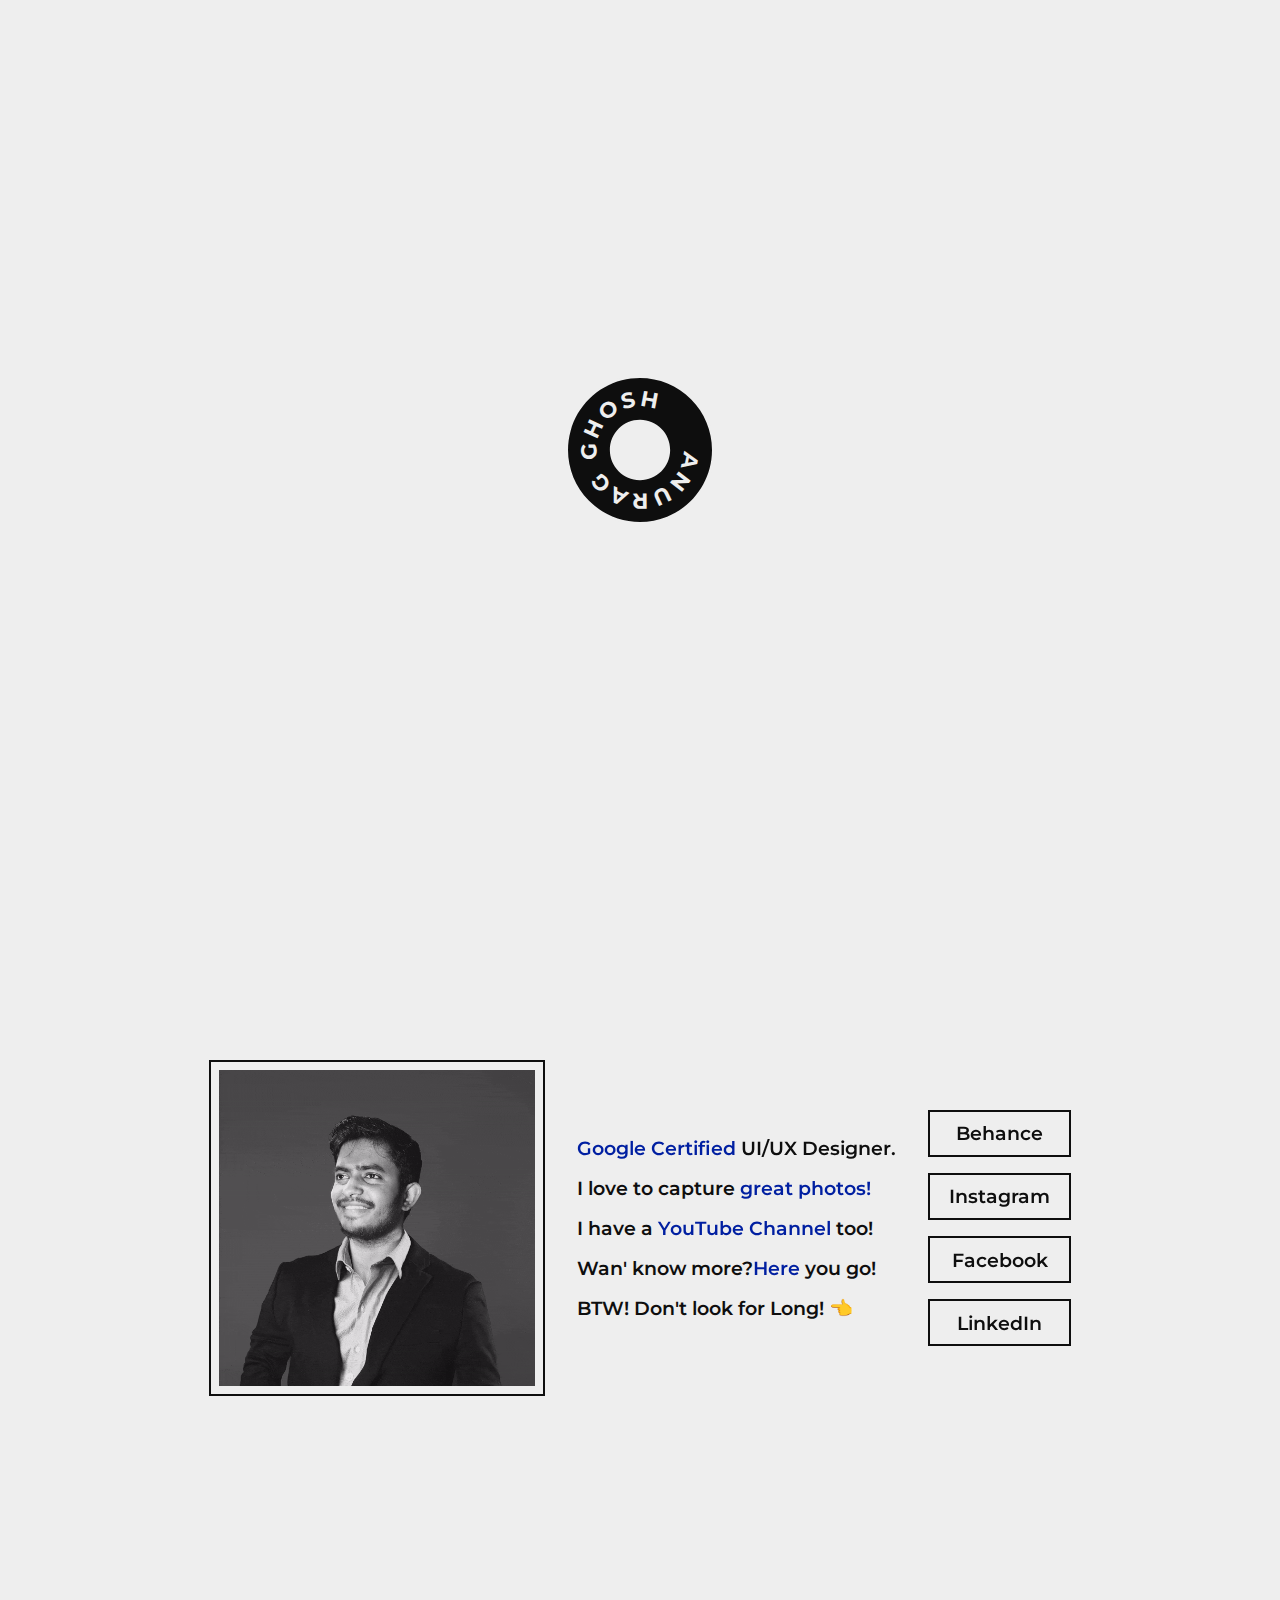
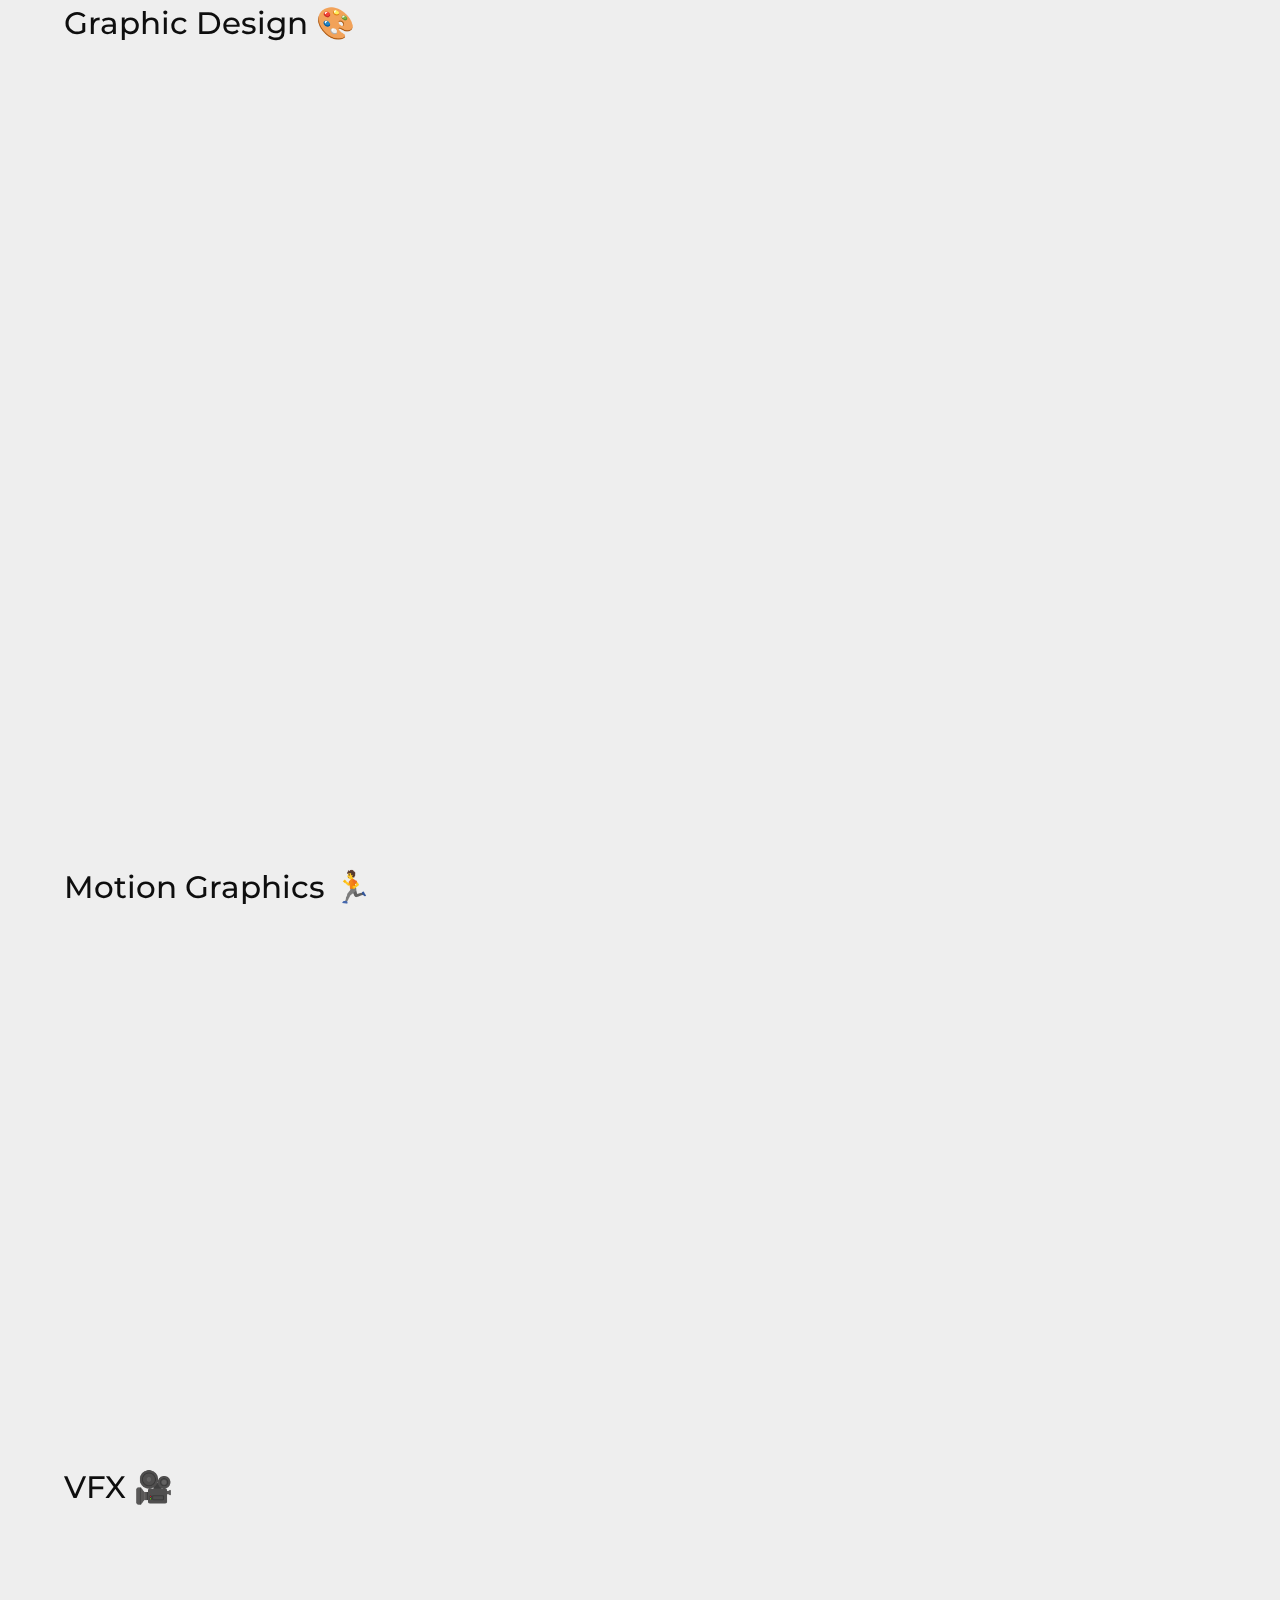
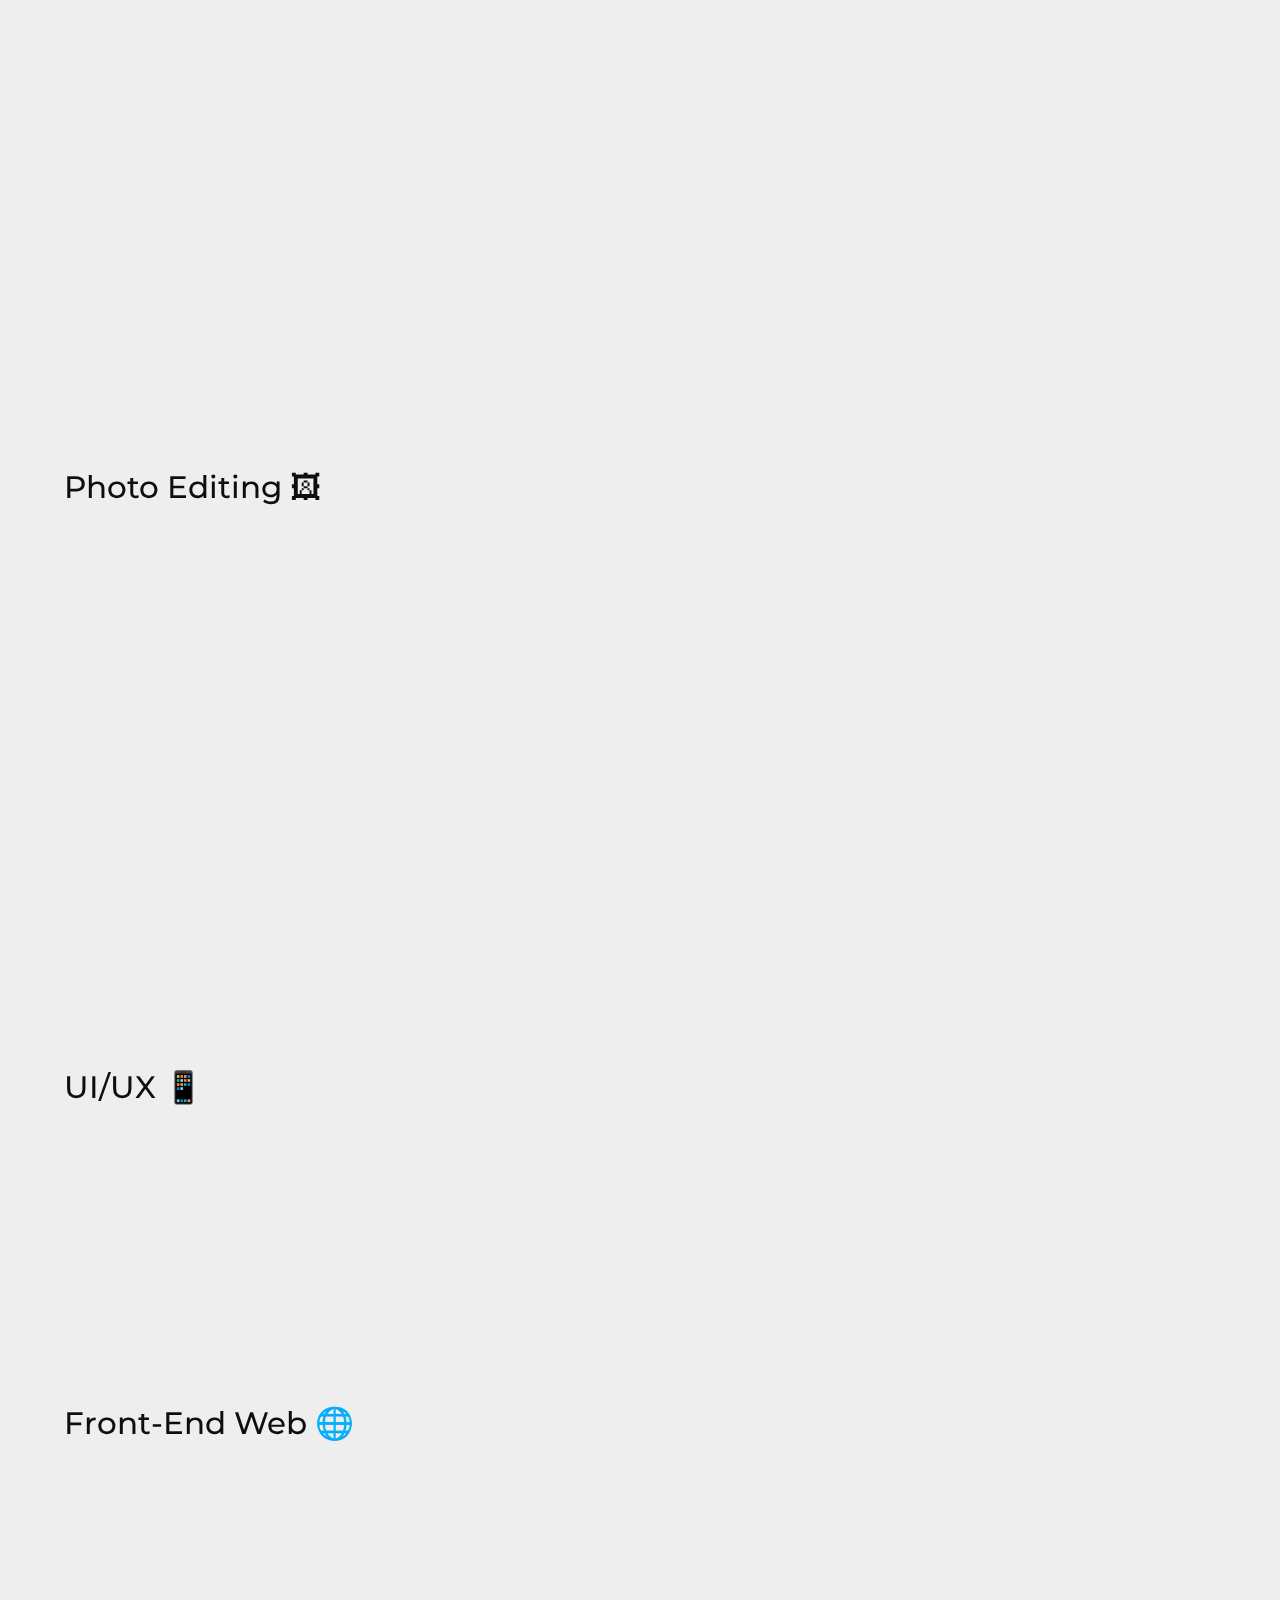
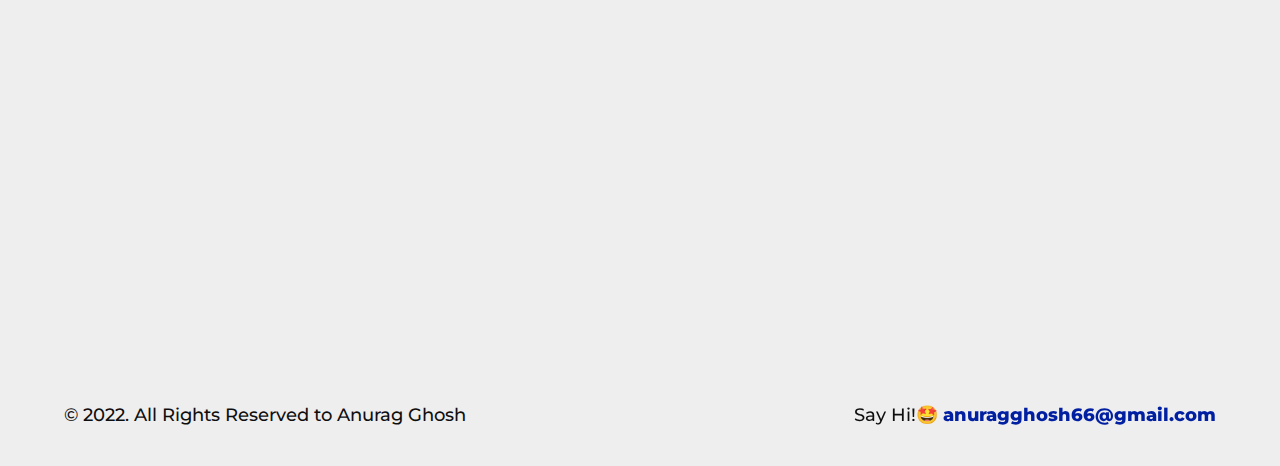
<file: index.html>
<!DOCTYPE html>
<html lang="en" class="js">
<head>
    <meta charset="UTF-8">
    <meta http-equiv="X-UA-Compatible" sectionent="IE=edge">
    <link rel="stylesheet" href=".\style.css">
    <title>Anurag Ghosh - Portfolio</title>
    <meta name="viewport" content="width=device-width,initial-scale=1">
    <link rel="icon" type="image/x-icon" href="./Resources/favicon-01.png">
</head>
<body>
    <div id="preloader"></div>
    <a href="#section1" class="goUp" title="goUp">
        <img src="./Resources/goUp.svg" alt="">
    </a>
    <div id="message">
        <p>
            Thanks for stopping by. It seems like you're on a smaller device — this site is best viewed on desktop! &#x1F4BB;
        </p>
        <button id="closeMessage" title="messageClose">Close</button>
    </div>
    <nav>
        <img src="Resources/hamburger.svg" id="ham" alt="">
        <div class="navs">
            <a href="#section1" class="navG">Work</a>
            <a href="about.html" class="navG">About</a>
            <a href="blog.html" class="navG">Blog</a>
        </div>
        <div id="modeHolder" class="modeHolder">
            <button id="mode" class="mode" title="modeChanger"></button>
        </div>
    </nav>
    <div id="dim"></div>
    <div class="container">
        <div id="section1" class="section">
            <div class="all">
                <div>
                    <header>
                        <img id="name" src="./Resources/heading.svg" alt="">
                    </header>
                    <ul class="scrollTo">
                        <li><a href="#gd">Graphics</a></li>
                        <li><a href="#mg">Motion</a></li>
                        <li><a href="#ix">UI/UX</a></li>
                        <li><a href="#vx">VFX</a></li>
                        <li><a href="#fe">Front-End</a></li>
                        <li><a href="#pe">Photo</a></li>
                    </ul>
                    <div class="underline"></div>
                    <p id="short">Hey, I am Anurag Ghosh.&#x1F44B;A Computer Application scholar.&#x1F9D1;<br> I Love to make things be and look like out of this world. &#x1F30F;<br> Having been a Graphics Enthusiast for more than 5 years, I have unrolled my reach over more domains like VFX, UI/UX and many more! I begin my projects not thinking what I'd like but thinking what people will prefer, And also, I believe this is the Key!</p>
                </div>
            </div>
        </div>
        <div id="section3" class="section">
            <!-- <div id="followingTxt">
                <p>Don't look at me for long!</p>
            </div> -->
            <div class="all">
                <div class="imageHolder">
                    <div>
                        <img id="myPic" src="./Resources/blazer.gif" alt="">
                    </div>
                    <div>
                        <p><a href="https://coursera.org/share/000583c0ebd73cf98bd384fa96fe36bf" target="_blank">Google Certified</a> UI/UX Designer.</p>
                        <p>I love to capture <a href="https://www.instagram.com/prideofphotos/" target="_blank">great photos!</a></p>
                        <p>I have a <a href="https://www.youtube.com/channel/UCV482u9IgvjBXrkbsUI2ApA" target="_blank">YouTube Channel</a> too!</p>
                        <p>Wan' know more?<a href="about.html">Here</a> you go!</p>
                        <p>BTW! Don't look for Long! &#x1F448;</p>
                    </div>
                </div>
                <div class="social">
                    <a href="https://www.behance.net/anuragghosh2" target="_blank">Behance</a>
                    <a href="https://www.instagram.com/anuragghooshh/" target="_blank">Instagram</a>  
                    <a href="https://www.facebook.com/anurag.obtevious/" target="_blank">Facebook</a>
                    <a href="https://www.linkedin.com/in/anurag-ghosh-2b8496144/" target="_blank">LinkedIn</a>
                </div>
                <!-- <img src="./Resources/blazer.jpg" alt=""> -->
            </div>
        </div>
        <div id="section2" class="section">
            <div class="all">
                <div class="showcase" id="gd">
                    <h1 class="domainName">Graphic Design &#x1F3A8;</h1>
                    <div class="carousel">
                        <a id="gd1" class="images" href="https://www.behance.net/gallery/110304967/THE-MONSTRER-TRIO" target="_blank"><h1 class="title">Monster Trio</h1></a>
                        <a id="gd2" class="images" href="https://www.behance.net/gallery/127646471/Liquid-RGB-Text" target="_blank"><h1 class="title">Liquid RGB Text</h1></a>
                        <a id="gd3" class="images" href="https://www.behance.net/gallery/127646139/White-Mischief-Recreation" target="_blank"><h1 class="title">White Mischief Logo</h1></a>
                        <a id="gd4" class="images" href="https://www.behance.net/gallery/116407135/Trendy-Gradient-Logo-YS" target="_blank"><h1 class="title">YourSkool Logo</h1></a>
                        <a id="gd5" class="images" href="https://www.behance.net/gallery/144813381/Composure" target="_blank"><h1 class="title">Composure Poster</h1></a>
                        <a id="gd6" class="images" href="https://www.behance.net/gallery/145661303/Reviver-Magazine-Cover" target="_blank"><h1 class="title">Reviver Magazine Cover</h1></a>
                    </div>
                </div>
                <div class="showcase" id="mg">
                    <h1 class="domainName">Motion Graphics &#x1F3C3;</h1>
                    <div class="carousel">
                        <a id="mg1" class="images" href="https://drive.google.com/file/d/12FmYVfErNJ2TS4_2oTYMLXJTFu851kAj/preview" target="_blank"><h1 class="title">Grievance Redressal (Project)</h1></a>
                        <a id="mg2" class="images" href="https://drive.google.com/file/d/1xh8PGIbFQ30QyH4PEBc_J16dgBhW9IJH/preview" target="_blank"><h1 class="title">Graphic Guy Intro</h1></a>
                        <a id="mg3" class="images" href="https://www.behance.net/gallery/146946057/Trixy-Cheesecake" target="_blank"><h1 class="title">Trixy Cheesecake</h1></a>
                    </div>
                </div>
                <div class="showcase" id="vx">
                    <h1 class="domainName">VFX &#x1F3A5;</h1>
                    <div class="carousel">
                        <a id="vx1" class="images" href="https://drive.google.com/file/d/1p_FvhiaJqBIs7pyuJx3nvnteW_TELwEF/preview" target="_blank"><h1 class="title">Kolkata 2077</h1></a>
                        <a id="vx2" class="images" href="https://drive.google.com/file/d/19fPHVXV0nNXjY2cNl4uGOPWlr-DbKQvB/preview" target="_blank"><h1 class="title">Sharingan & Rinnegan</h1></a>
                        <a id="vx3" class="images" href="https://drive.google.com/file/d/1-sAZ6NxAH7yW4Vrng048JztZx-pad498/preview" target="_blank"><h1 class="title">JBL Bass</h1></a>
                    </div>
                </div>
                <div class="showcase" id="pe">
                    <h1 class="domainName">Photo Editing &#x1F5BC;</h1>
                    <div class="carousel">
                        <a id="pe1" class="images" href="https://www.behance.net/gallery/127645149/Cats-of-the-Dark" target="_blank"><h1 class="title">Cats of the Dark</h1></a>
                        <a id="pe2" class="images" href="https://www.behance.net/gallery/127645647/Death-Note-with-Ryuk" target="_blank"><h1 class="title">Death Note with Ryuk</h1></a>
                        <a id="pe3" class="images" href="https://www.behance.net/gallery/145224595/Absolute-Wedding" target="_blank"><h1 class="title">The Wedding</h1></a>
                        <a id="pe4" class="images" href="https://www.behance.net/gallery/149510895/Spiderman-No-Way-Home-Poster" target="_blank"><h1 class="title">Spiderman NWH Poster</h1></a>
                    </div>
                </div>
                <div class="showcase" id="ix">
                    <h1 class="domainName">UI/UX &#x1F4F1;</h1>
                    <div class="carousel">
                        <a id="ix1" class="images" href="https://www.behance.net/gallery/144899381/Yourskool" target="_blank"><h1 class="title">Yourskool</h1></a>
                        <a id="ix2" class="images" href="https://www.behance.net/gallery/147037191/Noter-A-Note-App" target="_blank"><h1 class="title">Noter</h1></a>
                    </div>
                </div>
                <div class="showcase" id="fe">
                    <h1 class="domainName">Front-End Web &#x1F310;</h1>
                    <div class="carousel">
                        <a id="fe1" class="images" href="https://anuragghooshh.github.io/Grievance-Redressal-Web-Barbarians" target="_blank"><h1 class="title">Grievance Redressal</h1></a>
                        <a id="fe2" class="images" href="https://anuragghooshh.github.io/Password-Generator/" target="_blank"><h1 class="title">Password Generator</h1></a>
                        <a id="fe3" class="images" href="https://anuragghooshh.github.io/Drummer/" target="_blank"><h1 class="title">Drummer</h1></a>
                    </div>
                </div>
                <footer>
                    <p>&copy; 2022. All Rights Reserved to Anurag Ghosh</p>
                    <div>
                        <span>Say Hi!&#x1F929; <a href="mailto:anuragghosh66@gmail.com">anuragghosh66@gmail.com</a></span>
                    </div>
                </footer>
            </div>
        </div>
    </div>
    <script src="https://cdnjs.cloudflare.com/ajax/libs/jquery/3.6.0/jquery.min.js"></script>
    <script src="Script/landingScript.js"></script>
    <script>
        let navHeight = (document.getElementsByTagName("nav")[0].offsetHeight)+15;
        let domainName = document.querySelectorAll(".domainName");
        const topGap = (height)=>{
            domainName.forEach(h1=>{
                h1.style.top = height+"px";
            })
        }
        topGap(navHeight);
        window.addEventListener('resize', (event) => {
            (window.innerWidth>480)?topGap(navHeight):topGap(0);     
        });
    </script>
</body>
</html>
</file>
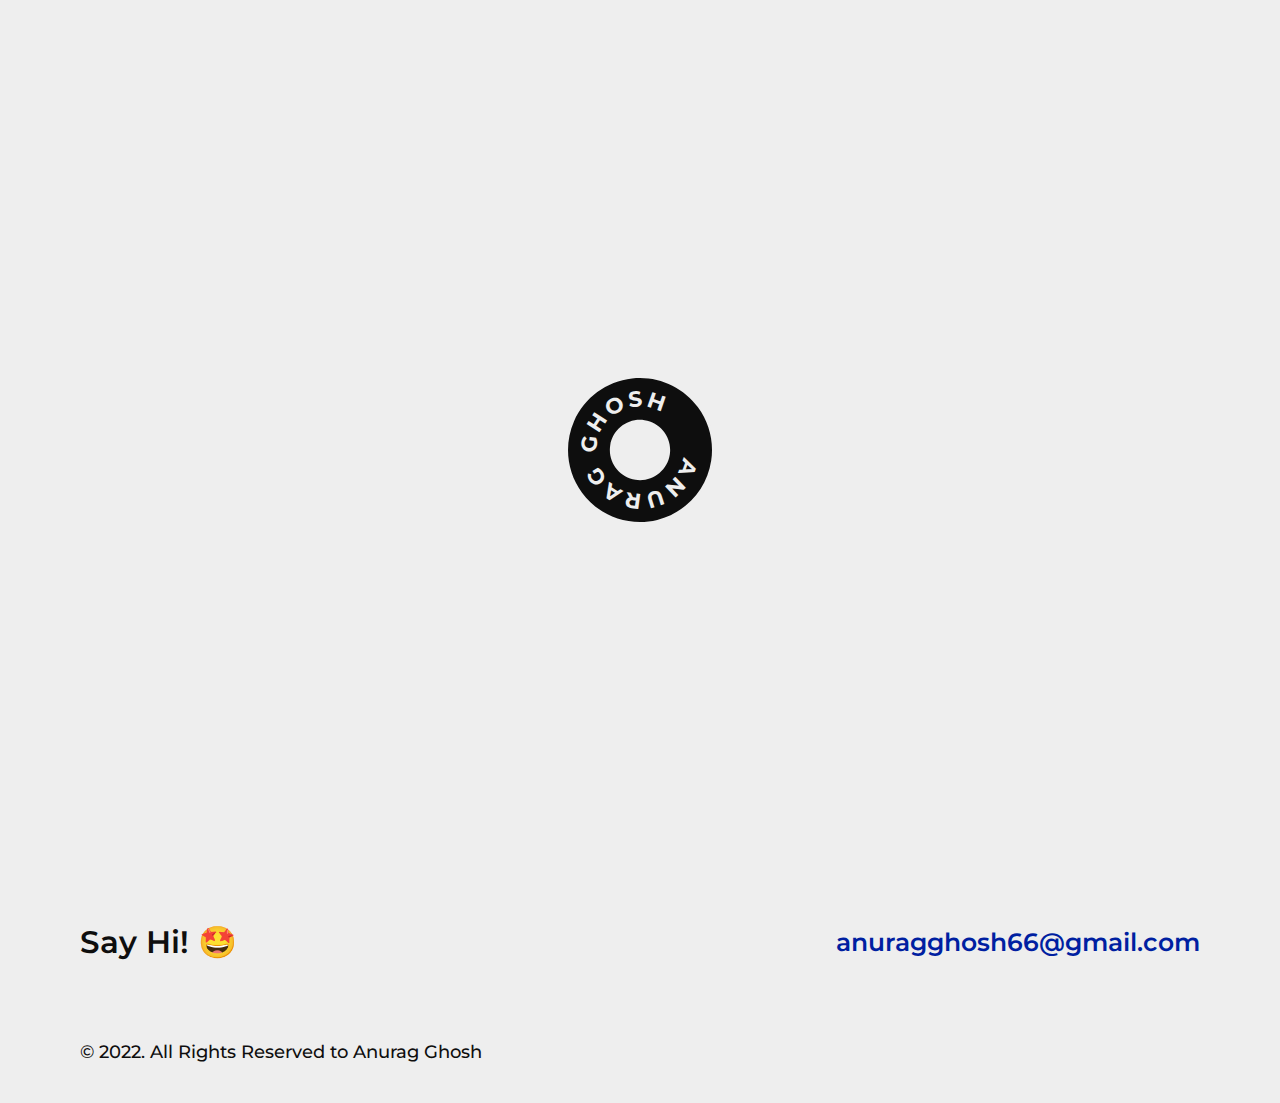
<file: about.html>
<!DOCTYPE html>
<html lang="en" class="js">
<head>
    <meta charset="UTF-8">
    <meta http-equiv="X-UA-Compatible" content="IE=edge">
    <meta name="viewport" content="width=device-width, initial-scale=1.0">
    <title>Anurag Ghosh - About</title>
    <link rel="stylesheet" href=".\styleAbout.css">
    <link rel="icon" type="image/x-icon" href="./Resources/favicon-01.png">
</head>
<body>
    <div id="preloader"></div>
    <!-- <div id="message">
        <p>
            Thanks for stopping by. It seems like you're on a smaller device — this site is best viewed on desktop! &#x1F4BB;
        </p>
        <button id="closeMessage">Close</button>
    </div> -->
    <a href="#about" class="goUp" title="goUp">
        <img src="./Resources/goUp.svg" alt="">
    </a>
    <nav>
        <img src="Resources/hamburger.svg" id="ham" alt="">
        <div class="navs">
            <a href="./index.html" class="navG">Work</a>
            <a href="#about" class="navG">About</a>
            <a href="blog.html" class="navG">Blog</a>
        </div>
        <div id="modeHolder" class="modeHolder">
            <button id="mode" class="mode" title="modeChanger"></button>
        </div>
    </nav>
    <div id="dim"></div>
    <div class="container" id="about">
        <div class="all">
            <div class="part">
                <div class="subPart1">
                    <h1>About Me &#x1F60E;</h1><br>
                    <p>
                        Hey I am <strong>Anurag Ghosh</strong> (Pronounced as "Aanurag"), Currently pursuing my <strong>Bachelors in Computer Applications</strong> in <a href="https://uem.edu.in/" target="_blank">University Of Engineering & Management, Kolkata.</a><br><br>
                        Two years prior to my Secondary, I started to develop immense interest on Photo Editing and with time my area of interest grew tremendously.<br><br>
                        I possess an edge in understanding people and their necessities helping me in creating splendid experiences.<br><br>
                        To know more about me, Here is my <a href="https://drive.google.com/file/d/1Ca6qz0dbk47-fMzaKqjSRMjIXvNVkbno/view?usp=sharing" target="_blank">Resume</a>.
                    </p>
                </div>
                <div class="subPart2">
                    <img src="./Resources/myPic.jpg" alt="">
                </div>
            </div>
            <div class="part">
                <div class="subPart1">
                    <h1>Find Me On &#x1F608;</h1>
                </div>
                <div class="subPart2">
                    <a href="https://www.behance.net/anuragghosh2" target="_blank" title="behance"><img src="./Resources/behance.svg" alt=""></a>
                    <a href="https://www.instagram.com/anuragghooshh/" target="_blank" title="instagram"><img src="./Resources/Instagram.svg" alt=""></a>
                    <a href="https://www.facebook.com/anurag.obtevious/" target="_blank" title="facebook"> <img src="./Resources/facebook.svg" alt=""></a>
                    <a href="https://www.linkedin.com/in/anurag-ghosh-2b8496144/" target="_blank" title="linkedIn"><img src="./Resources/linkedIn.svg" alt=""></a>
                </div>
            </div>
            <div class="part">
                <div class="subPart1">
                    <h1>Say Hi! &#x1F929;</h1>
                </div>
                <div class="subPart2">
                    <a href="">anuragghosh66@gmail.com</a>
                </div>
            </div>
            <footer>
                <p>&copy; 2022. All Rights Reserved to Anurag Ghosh</p>
            </footer>
        </div>
    </div>
    <script src="https://cdnjs.cloudflare.com/ajax/libs/jquery/3.6.0/jquery.min.js"></script>
    <script src="Script/landingScript.js"></script>
</body>
</html>
</file>
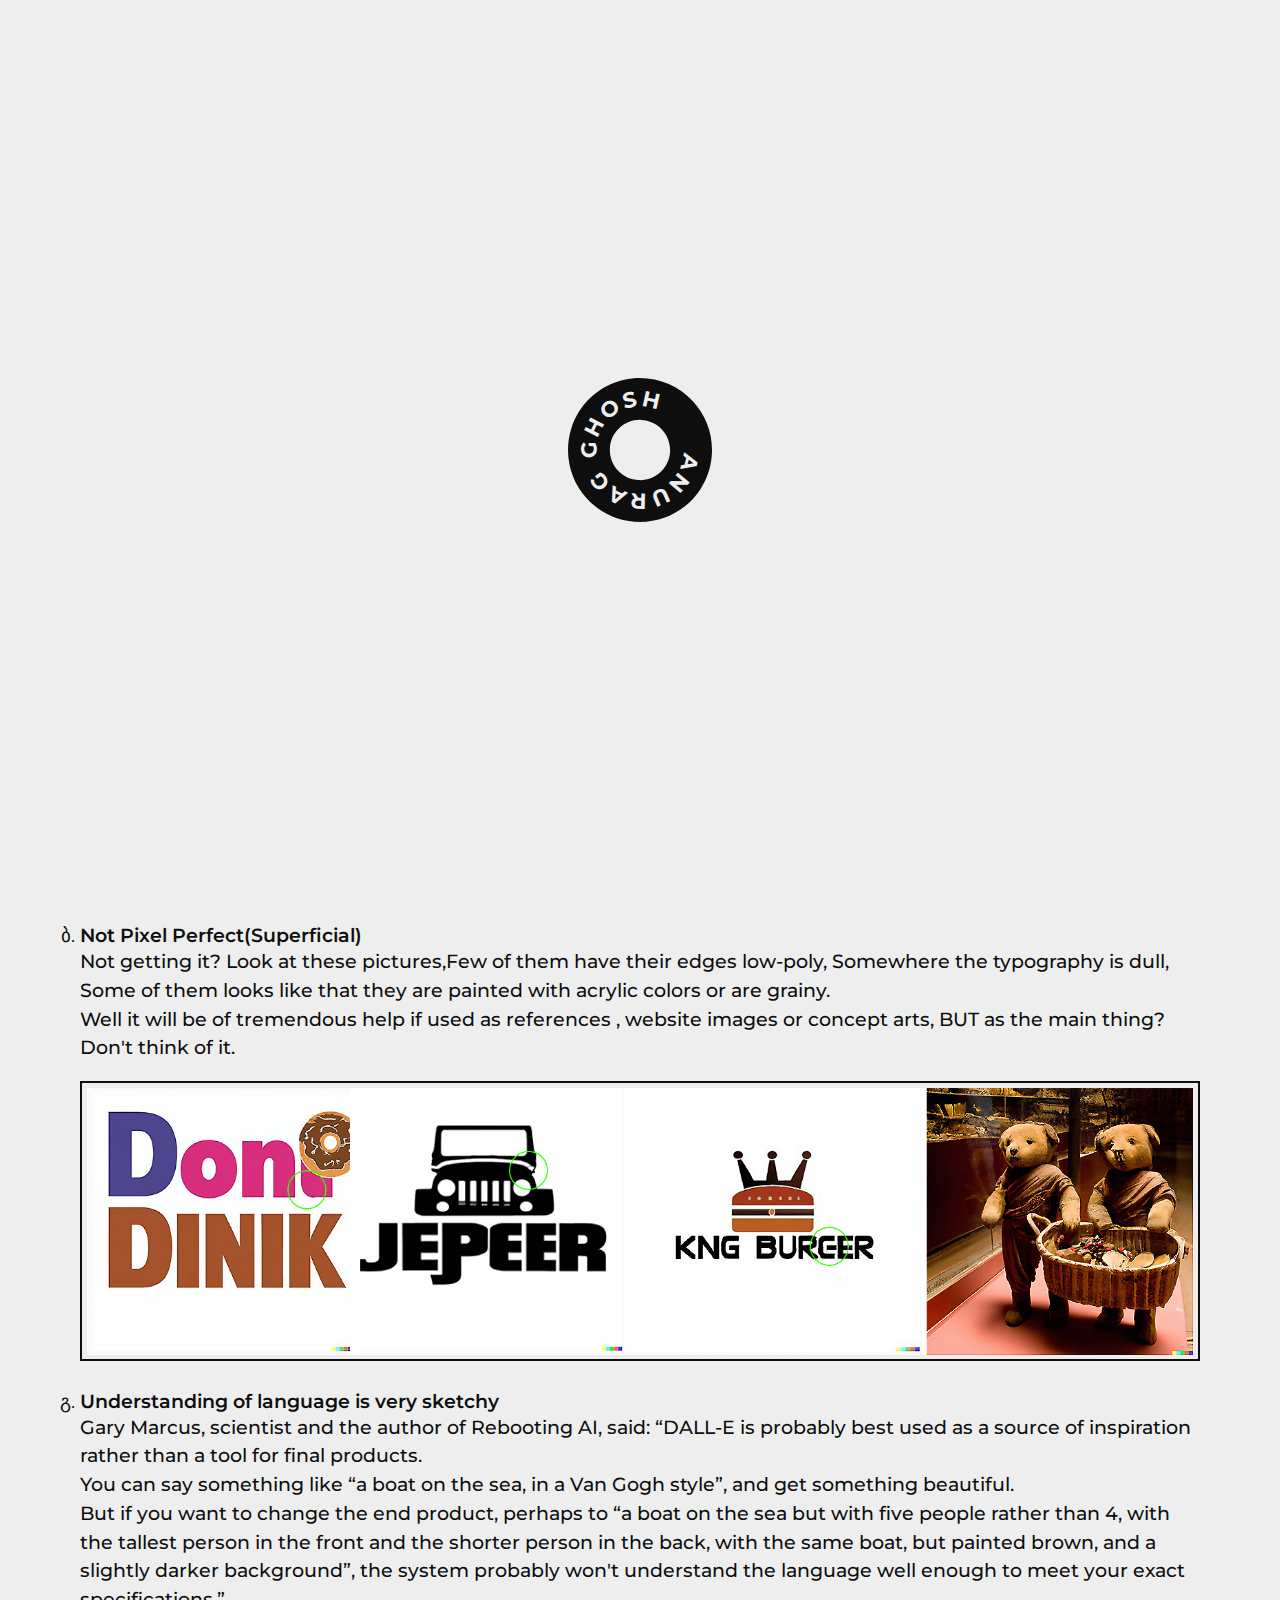
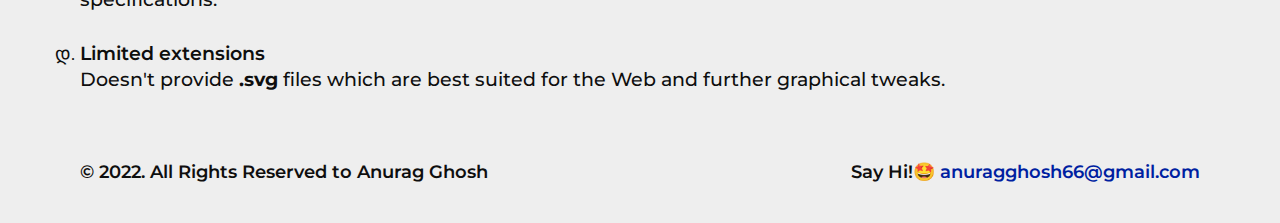
<file: blog.html>
<!DOCTYPE html>
<html lang="en" class="js">
    <head>
        <meta charset="UTF-8">
        <meta http-equiv="X-UA-Compatible" sectionent="IE=edge">
        <link rel="stylesheet" href=".\style.css">
        <link rel="stylesheet" href="./styleBlog.css">
        <title>Anurag Ghosh - Blog</title>
        <meta name="viewport" content="width=device-width,initial-scale=1">
        <link rel="icon" type="image/x-icon" href="./Resources/favicon-01.png">
    </head>
    <body>
        <div id="preloader"></div>
        <a href="#blog" class="goUp" title="goUp">
            <img src="./Resources/goUp.svg" alt="">
        </a>
        <nav>
            <img src="Resources/hamburger.svg" id="ham" alt="">
            <div class="navs">
                <a href="./index.html" class="navG">Work</a>
                <a href="about.html" class="navG">About</a>
                <a href="#blog" class="navG">Blog</a>
            </div>
            <div id="modeHolder" class="modeHolder">
                <button id="mode" class="mode" title="modeChanger"></button>
            </div>
        </nav>
        <div id="dim"></div>
        <div class="container" id="blog">
            <div class="all">
                <div class="blogs">
                    <h1>AI generating Images, is WHOLESOME indeed, But...</h1>
                    <h3>By Anurag Ghosh, 13th July 2022</h3>
                    <div>
                        <p>Well, This thing "Specifically" is in everyones mouth and it is quite obvious!
                            Who'd have thought that "ANY" image can be generated with just a combination of few words
                            or better call it a "Prompt".<br><br> Unfortunately, There are also few disbeliefs that I believe I've
                            heard and they make 0 sense!<br>
                            One of them says <i>"It is the end of Graphic Designers."</i><br>
                            Well, There will always exist two words "<i>Custom</i>" & "<i>Accurate.</i>"
                            <br><br>Let me state few snags in the process against the given statement to make things understandable.
                        </p>
                        <div>
                            <img src="./Resources/BlogImages/Ai1.png" alt="">
                        </div>
                    </div>
                    <div>
                        <ul>
                            <li>
                                <h4>Can't spell properly</h4>
                                <p>Well the AI is new and still learning but <b>for now</b> let's keep that aside,
                                    Dall•e 2 suffers in spelling words correctly!<br>Ofcourse you won't be craving for
                                    mis-spelled words for your Business. Will you?
                                </p>
                                <div>
                                    <blockquote class="twitter-tweet" data-theme="light"><p lang="en" dir="ltr">&quot;Deep learning hitting a wall&quot;, by DALL-E 2. <a href="https://t.co/anjAkcMWfk">pic.twitter.com/anjAkcMWfk</a></p>&mdash; Greg Brockman (@gdb) <a href="https://twitter.com/gdb/status/1512262935371935749?ref_src=twsrc%5Etfw">April 8, 2022</a></blockquote> <script async src="https://platform.twitter.com/widgets.js" charset="utf-8"></script>
                                </div>  
                            </li>
                            <li>
                                <h4>Not Pixel Perfect(Superficial)</h4>
                                <p>Not getting it? Look at these pictures,Few of them have their edges low-poly, Somewhere the typography is dull, Some of them looks like
                                    that they are painted with acrylic colors or are grainy.
                                    <br>Well it will be of tremendous help if used as references , website images or concept arts, BUT as the main thing? Don't think of it.
                                </p>
                                <div>
                                    <img src="./Resources/BlogImages/Faults1.png" alt="">
                                </div>  
                            </li>
                            <li>
                                <h4>Understanding of language is very sketchy</h4>
                                <p>Gary Marcus, scientist and the author of Rebooting AI, said: “DALL-E is probably best used as a source of inspiration rather than a tool for final products.<br>
                                    You can say something like “a boat on the sea, in a Van Gogh style”, and get something beautiful.<br>
                                    But if you want to change the end product, perhaps to “a boat on the sea but with five people rather than 4,
                                     with the tallest person in the front and the shorter person in the back, with the same boat, but painted brown, and a slightly darker background”, 
                                     the system probably won't understand the language well enough to meet your exact specifications.”
                                </p> 
                            </li>
                            <li>
                                <h4>Limited extensions</h4>
                                <p>Doesn't provide <b>.svg</b> files which are best suited for the Web and further graphical tweaks.
                                </p> 
                            </li>
                        </ul>
                    </div>
                </div>
                <footer>
                    <p>&copy; 2022. All Rights Reserved to Anurag Ghosh</p>
                    <div>
                        <span>Say Hi!&#x1F929; <a href="mailto:anuragghosh66@gmail.com">anuragghosh66@gmail.com</a></span>
                    </div>
                </footer>
            </div>
        </div>
        <script src="https://cdnjs.cloudflare.com/ajax/libs/jquery/3.6.0/jquery.min.js"></script>
        <script src="Script/landingScript.js"></script>
    </body>
</html>
</file>
<file: styleBlog.css>
@import url("https://fonts.googleapis.com/css2?family=Montserrat:ital,wght@0,400;0,500;0,600;0,700;1,500&display=swap");
@import url("https://fonts.googleapis.com/css2?family=Montserrat:ital,wght@0,400;0,500;0,600;0,700;1,500&display=swap");
@import url("http://fonts.cdnfonts.com/css/stretch-pro");
:root {
  --fontColor: #0E0E0E;
  --backgoundColor:#eeeeee;
  --specific: #001fa1;
  --lighter:#525252;
  --nav:#eeeeeee9;
}

::-webkit-scrollbar {
  width: 12px;
  background: none;
}

::-webkit-scrollbar-track {
  background: #d7d6d6;
}

::-webkit-scrollbar-thumb {
  background: var(--lighter);
}

* {
  margin: 0;
  padding: 0;
  -webkit-box-sizing: border-box;
          box-sizing: border-box;
  -webkit-user-select: none;
     -moz-user-select: none;
      -ms-user-select: none;
          user-select: none;
}

body {
  overflow-x: hidden;
}

.js div#preloader {
  position: fixed;
  left: 0;
  top: 0;
  z-index: 999;
  width: 100%;
  height: 100%;
  overflow: visible;
  background: var(--backgoundColor) url("./Resources/Loader.svg") no-repeat center center;
}

.container {
  position: relative;
}

.section {
  width: 100vw;
  padding: 0 5%;
}

.goUp {
  position: fixed;
  bottom: 1em;
  right: 1em;
  padding: 0.2em;
  border-radius: 30em;
  width: 2em;
  height: 2em;
  display: -webkit-box;
  display: -ms-flexbox;
  display: flex;
  -webkit-box-pack: center;
      -ms-flex-pack: center;
          justify-content: center;
  z-index: 99;
  background-color: var(--fontColor);
  opacity: 100%;
  -webkit-transform: scale(100%) translateY(0em);
          transform: scale(100%) translateY(0em);
}

.goUp img {
  width: 1rem;
  -webkit-filter: invert(1);
          filter: invert(1);
}

.goUp.show {
  opacity: 0%;
  -webkit-transform: scale(100%) translateY(2em);
          transform: scale(100%) translateY(2em);
  -webkit-transition: 0.3s ease-in-out;
  transition: 0.3s ease-in-out;
}

.goUp:hover {
  -webkit-transform: scale(105%) translateY(0em);
          transform: scale(105%) translateY(0em);
}

#message {
  position: fixed;
  display: none;
  gap: 1rem;
  z-index: 101;
  bottom: 0;
  width: 100%;
  background-color: var(--specific);
  padding: 1rem;
  -webkit-box-pack: justify;
      -ms-flex-pack: justify;
          justify-content: space-between;
  opacity: 1;
}

#message p {
  font-size: clamp(0.8rem, 1vw, 1rem);
  color: var(--backgoundColor);
  font-weight: 600;
  font-family: 'Montserrat', sans-serif;
  -ms-flex-item-align: center;
      -ms-grid-row-align: center;
      align-self: center;
}

#message button {
  padding: 0.5rem 1rem;
  font-family: 'Montserrat', sans-serif;
  font-weight: 600;
  font-size: clamp(1.125rem, 1vw, 1.25rem);
  color: var(--fontColor);
  background-color: var(--backgoundColor);
  border: none;
  cursor: pointer;
  -webkit-transition: 0.1s ease-in-out;
  transition: 0.1s ease-in-out;
}

#message button:hover {
  color: var(--backgoundColor);
  background-color: var(--fontColor);
  -webkit-transition: 0.1s ease-in-out;
  transition: 0.1s ease-in-out;
}

#dim {
  display: none;
  position: fixed;
  width: 100vw;
  height: 100vh;
  z-index: 99;
  pointer-events: none;
  background: black;
  opacity: 50%;
}

#dim.active {
  cursor: pointer;
  pointer-events: all;
  display: block;
}

nav {
  width: 100%;
  height: 5em;
  position: fixed;
  padding: 1em 2em;
  z-index: 100;
  display: -webkit-box;
  display: -ms-flexbox;
  display: flex;
  top: 0;
  left: 50%;
  -webkit-transform: translateX(-50%);
          transform: translateX(-50%);
  color: var(--fontColor);
  background-color: var(--nav);
  border-bottom: 3px solid var(--fontColor);
  -webkit-backdrop-filter: blur(1em);
          backdrop-filter: blur(1em);
}

nav .navs {
  display: -webkit-box;
  display: -ms-flexbox;
  display: flex;
  gap: 2rem;
}

nav .navs a {
  display: block;
  -ms-flex-item-align: center;
      -ms-grid-row-align: center;
      align-self: center;
  font-family: 'Montserrat', sans-serif;
  text-decoration: none;
  font-weight: 600;
  font-size: 1.5rem;
  color: var(--fontColor);
}

nav .navs a:nth-child(1) {
  color: var(--specific);
}

nav .navs a:hover {
  color: var(--specific);
  -webkit-transition-delay: 100ms;
          transition-delay: 100ms;
}

nav img {
  margin-top: auto;
  margin-bottom: auto;
  width: 2rem;
}

nav #ham {
  display: none;
  cursor: pointer;
  -webkit-transition: 0.1s ease-in-out;
  transition: 0.1s ease-in-out;
}

nav #ham.active {
  -webkit-transform: rotate(90deg);
          transform: rotate(90deg);
  -webkit-transition: 0.1s ease-in-out;
  transition: 0.1s ease-in-out;
}

nav .modeHolder {
  -ms-flex-item-align: center;
      align-self: center;
  display: -webkit-box;
  display: -ms-flexbox;
  display: flex;
  width: 7rem;
  height: 3rem;
  margin-left: auto;
  padding: 0.2rem 0.2rem;
  border-radius: 3em;
  background-image: linear-gradient(45deg, #f1e1c2, #fcbc98);
  -webkit-box-shadow: inset 0 0 0.2rem rgba(0, 0, 0, 0.347);
          box-shadow: inset 0 0 0.2rem rgba(0, 0, 0, 0.347);
}

nav .modeHolder button {
  width: 50%;
  height: 100%;
  -ms-flex-item-align: center;
      -ms-grid-row-align: center;
      align-self: center;
  border-radius: 3em;
  background-image: -webkit-gradient(linear, left top, right top, from(#ebf4f5), to(#b5c6e0));
  background-image: linear-gradient(90deg, #ebf4f5, #b5c6e0);
  -webkit-filter: drop-shadow(0 0 0.2rem rgba(0, 0, 0, 0.476));
          filter: drop-shadow(0 0 0.2rem rgba(0, 0, 0, 0.476));
  border: none;
  position: relative;
  cursor: pointer;
  left: 0%;
  -webkit-transition: 0.1s ease-in-out;
  transition: 0.1s ease-in-out;
}

nav > div.dark {
  background-image: -webkit-gradient(linear, left top, right top, from(#303434), to(#485a75));
  background-image: linear-gradient(90deg, #303434, #485a75);
}

nav > div.dark button {
  left: 50%;
  -webkit-transition: 0.1s ease-in-out;
  transition: 0.1s ease-in-out;
}

#section1 {
  position: relative;
  z-index: 1;
  min-height: 100vh;
  background-color: var(--backgoundColor);
}

#section1 .all {
  height: 100vh;
  display: -webkit-box;
  display: -ms-flexbox;
  display: flex;
  -webkit-box-pack: center;
      -ms-flex-pack: center;
          justify-content: center;
}

#section1 .all > div {
  padding: 2rem 0;
  width: 100%;
  -ms-flex-item-align: end;
      align-self: flex-end;
  display: -webkit-box;
  display: -ms-flexbox;
  display: flex;
  -webkit-box-orient: vertical;
  -webkit-box-direction: normal;
      -ms-flex-direction: column;
          flex-direction: column;
  gap: 1em;
}

#section1 .all > div > img {
  width: 10rem;
  -ms-flex-item-align: center;
      -ms-grid-row-align: center;
      align-self: center;
}

#section1 .all > div header {
  position: relative;
  z-index: 10;
}

#section1 .all > div header img {
  width: 100%;
}

#section1 .all > div ul {
  position: relative;
  z-index: 10;
  list-style: none;
  display: -webkit-box;
  display: -ms-flexbox;
  display: flex;
  gap: 0.5em;
  -webkit-box-pack: justify;
      -ms-flex-pack: justify;
          justify-content: space-between;
}

#section1 .all > div ul li {
  text-align: center;
}

#section1 .all > div ul li a {
  font-family: 'Montserrat', sans-serif;
  font-size: clamp(1.25rem, 2.5vw, 1.563rem);
  font-weight: 800;
  color: var(--fontColor);
  text-decoration: none;
  -webkit-transition-delay: 100ms;
          transition-delay: 100ms;
}

#section1 .all > div ul li a:hover {
  color: var(--specific);
  -webkit-transition-delay: 100ms;
          transition-delay: 100ms;
}

#section1 .all > div .underline {
  display: inline-block;
  height: 0.2em;
  width: 100%;
  background-color: var(--fontColor);
  -webkit-transform: scaleX(0%);
          transform: scaleX(0%);
  -webkit-transition: 0.5s ease-in-out;
  transition: 0.5s ease-in-out;
}

#section1 .all > div .underline.show {
  -webkit-transform: scaleX(100%);
          transform: scaleX(100%);
  -webkit-transition: 0.5s ease-in-out;
  transition: 0.5s ease-in-out;
  -webkit-transition-delay: 0.5s;
          transition-delay: 0.5s;
}

#section1 .all > div p {
  font-family: 'Montserrat', sans-serif;
  font-size: clamp(1rem, 1.5vw, 1.25rem);
  font-weight: 600;
  color: var(--lighter);
  text-align: justify;
  text-align-last: center;
}

.before {
  content: ' ';
  position: absolute;
  height: 100%;
  width: 100%;
  display: inline-block;
  right: 0;
  bottom: 0;
  z-index: -1;
  background: -webkit-gradient(linear, left top, left bottom, from(rgba(0, 0, 0, 0)), color-stop(rgba(0, 0, 0, 0)), color-stop(rgba(0, 0, 0, 0)), color-stop(rgba(0, 0, 0, 0)), color-stop(var(--backgoundColor)), to(var(--backgoundColor))), url(./Resources/noise.jpg);
  background: linear-gradient(rgba(0, 0, 0, 0), rgba(0, 0, 0, 0), rgba(0, 0, 0, 0), rgba(0, 0, 0, 0), var(--backgoundColor), var(--backgoundColor)), url(./Resources/noise.jpg);
  background-size: cover;
  background-position: center;
  opacity: 40%;
}

.after {
  content: ' ';
  position: absolute;
  height: 100%;
  width: 100%;
  display: inline-block;
  right: 0;
  bottom: 0;
  z-index: -2;
  background-color: var(--backgoundColor);
}

#section3 {
  height: auto;
  padding-top: 10em;
  padding-bottom: 10em;
  background-color: var(--backgoundColor);
  display: -webkit-box;
  display: -ms-flexbox;
  display: flex;
  -webkit-box-pack: center;
      -ms-flex-pack: center;
          justify-content: center;
}

#section3 .all {
  -ms-flex-item-align: center;
      align-self: center;
  display: -webkit-box;
  display: -ms-flexbox;
  display: flex;
  -webkit-box-pack: center;
      -ms-flex-pack: center;
          justify-content: center;
  gap: 2em;
}

#section3 .all .imageHolder {
  display: -webkit-box;
  display: -ms-flexbox;
  display: flex;
  gap: 2em;
}

#section3 .all .imageHolder :first-child {
  width: -webkit-fit-content;
  width: -moz-fit-content;
  width: fit-content;
  -ms-flex-item-align: center;
      -ms-grid-row-align: center;
      align-self: center;
  position: relative;
  z-index: 5;
}

#section3 .all .imageHolder :first-child img {
  width: 21rem;
  padding: 0.5em;
  border: solid 2px var(--fontColor);
}

#section3 .all .imageHolder :last-child {
  display: -webkit-box;
  display: -ms-flexbox;
  display: flex;
  -webkit-box-orient: vertical;
  -webkit-box-direction: normal;
      -ms-flex-direction: column;
          flex-direction: column;
  gap: 1em;
  -ms-flex-item-align: center;
      align-self: center;
}

#section3 .all .imageHolder :last-child p {
  font-family: 'Montserrat', sans-serif;
  font-size: clamp(1rem, 1.5vw, 1.25rem);
  font-weight: 600;
  color: var(--fontColor);
  -ms-flex-item-align: start;
      align-self: flex-start;
}

#section3 .all .imageHolder :last-child p a {
  display: inline;
  text-decoration: none;
  color: var(--specific);
}

#section3 .all .social {
  display: -webkit-box;
  display: -ms-flexbox;
  display: flex;
  -webkit-box-orient: vertical;
  -webkit-box-direction: normal;
      -ms-flex-direction: column;
          flex-direction: column;
  gap: 1em;
  -ms-flex-item-align: center;
      align-self: center;
}

#section3 .all .social a {
  position: relative;
  z-index: 5;
  font-family: 'Montserrat', sans-serif;
  font-size: clamp(1rem, 1.5vw, 1.25rem);
  font-weight: 600;
  color: var(--fontColor);
  text-align: center;
  text-decoration: none;
  border: 2px solid var(--fontColor);
  padding: 0.5em 1em;
  -webkit-transition: 0.2s ease;
  transition: 0.2s ease;
}

#section3 .all .social a::after {
  content: " ";
  width: 100%;
  height: 100%;
  display: inline-block;
  position: absolute;
  top: 0;
  left: 0;
  z-index: -1;
  background-color: var(--fontColor);
  -webkit-transform: scaleY(0%);
          transform: scaleY(0%);
  -webkit-transform-origin: top;
          transform-origin: top;
  -webkit-transition: 0.2s ease;
  transition: 0.2s ease;
}

#section3 .all .social a:hover {
  color: var(--backgoundColor);
}

#section3 .all .social a:hover::after {
  -webkit-transform: scaleY(100%);
          transform: scaleY(100%);
  -webkit-transition: 0.2s ease;
  transition: 0.2s ease;
}

#section2 {
  background-color: var(--backgoundColor);
  padding-top: 3rem;
  padding-bottom: 2.5rem;
  height: auto;
  position: relative;
  z-index: 2;
}

#section2 .all {
  display: -webkit-box;
  display: -ms-flexbox;
  display: flex;
  -webkit-box-orient: vertical;
  -webkit-box-direction: normal;
      -ms-flex-direction: column;
          flex-direction: column;
  gap: 5rem;
}

#section2 .all footer {
  display: -webkit-box;
  display: -ms-flexbox;
  display: flex;
  gap: 2em;
  -webkit-box-pack: justify;
      -ms-flex-pack: justify;
          justify-content: space-between;
}

#section2 .all footer > p {
  text-align: center;
  font-family: 'Montserrat', sans-serif;
  font-size: clamp(1.125rem, 1vw, 1.25rem);
  font-weight: 500;
  color: var(--fontColor);
}

#section2 .all footer > div {
  display: -webkit-box;
  display: -ms-flexbox;
  display: flex;
  -webkit-box-orient: vertical;
  -webkit-box-direction: normal;
      -ms-flex-direction: column;
          flex-direction: column;
  gap: 0.5em;
}

#section2 .all footer > div span {
  font-family: 'Montserrat', sans-serif;
  font-size: clamp(1.125rem, 1vw, 1.25rem);
  font-weight: 600;
  color: var(--fontColor);
  text-decoration: none;
  -webkit-transform: scale(100%);
          transform: scale(100%);
  -ms-flex-item-align: end;
      align-self: flex-end;
}

#section2 .all footer > div span a {
  font-weight: 800;
  color: var(--specific);
  text-decoration: none;
}

#section2 .all footer a {
  font-weight: 800;
}

#section2 .all footer a:hover {
  color: var(--specific);
  -webkit-transform: scale(103%);
          transform: scale(103%);
}

#section2 .carousel {
  -webkit-transform: translateY(5%);
          transform: translateY(5%);
  opacity: 0%;
}

#section2 .carousel.show {
  -webkit-transform: translateY(0%);
          transform: translateY(0%);
  opacity: 100%;
  -webkit-transition: 0.5s ease-in-out;
  transition: 0.5s ease-in-out;
}

.showcase {
  scroll-snap-align: top;
  width: 100%;
  display: -webkit-box;
  display: -ms-flexbox;
  display: flex;
  -webkit-box-orient: horizontal;
  -webkit-box-direction: normal;
      -ms-flex-direction: row;
          flex-direction: row;
  -webkit-box-pack: justify;
      -ms-flex-pack: justify;
          justify-content: space-between;
  gap: 2em;
  -webkit-transition: 0.5s ease-in-out;
  transition: 0.5s ease-in-out;
}

.showcase > h1 {
  font-family: 'Montserrat', sans-serif;
  color: var(--fontColor);
  font-weight: 500;
  font-size: clamp(1.563rem, 2.5vw, 1.953rem);
  -ms-flex-preferred-size: 35%;
      flex-basis: 35%;
  position: -webkit-sticky;
  position: sticky;
  -ms-flex-item-align: start;
      -ms-grid-row-align: start;
      align-self: start;
}

.showcase .carousel {
  display: -ms-grid;
  display: grid;
  -ms-flex-preferred-size: clamp(30em, 55%, 50em);
      flex-basis: clamp(30em, 55%, 50em);
  -ms-grid-columns: (1fr)[2];
      grid-template-columns: repeat(2, 1fr);
  gap: 0.5rem;
}

.showcase .carousel .images {
  width: 100%;
  height: 20em;
  height: clamp(20vw, 20em, 12em);
  text-decoration: none;
  position: relative;
  display: -webkit-box;
  display: -ms-flexbox;
  display: flex;
  -webkit-box-align: center;
      -ms-flex-align: center;
          align-items: center;
  cursor: url(./Resources/cursor.svg) 5 5, auto;
  -webkit-filter: drop-shadow(0 0 2px rgba(128, 128, 128, 0.346));
          filter: drop-shadow(0 0 2px rgba(128, 128, 128, 0.346));
  -webkit-transition: 0.5s ease-in-out;
  transition: 0.5s ease-in-out;
  -webkit-transition-delay: 0.1s;
          transition-delay: 0.1s;
}

.title {
  width: 100%;
  font-family: 'Montserrat', sans-serif;
  font-size: clamp(1rem, 1.5vw, 1.25rem);
  font-weight: 500;
  padding: 1.5em 1.5em;
  text-align: center;
  color: white;
  opacity: 0%;
  position: relative;
  z-index: 5;
  -webkit-transform: translateX(5%);
          transform: translateX(5%);
  -webkit-transition: 0.3s ease;
  transition: 0.3s ease;
  -webkit-transition-delay: 0.1s;
          transition-delay: 0.1s;
}

.images:hover .title {
  opacity: 100%;
  -webkit-transform: translateX(0%);
          transform: translateX(0%);
  -webkit-transition: 0.3s ease;
  transition: 0.3s ease;
  -webkit-transition-delay: 0.1s;
          transition-delay: 0.1s;
}

.images:hover::before {
  -webkit-transform: scaleX(100%);
          transform: scaleX(100%);
  -webkit-transform-origin: left;
          transform-origin: left;
  -webkit-transition: 0.3s ease;
  transition: 0.3s ease;
  -webkit-transition-delay: 0.1s;
          transition-delay: 0.1s;
}

.images::before {
  content: " ";
  width: 100%;
  height: 100%;
  background-color: #101010ab;
  font-family: 'Montserrat', sans-serif;
  color: var(--backgoundColor);
  position: absolute;
  z-index: 2;
  top: 0;
  left: 0;
  display: inline-block;
  font-weight: 500;
  font-size: clamp(1.25rem, 2.5vw, 1.563rem);
  -webkit-transform: scaleX(0%);
          transform: scaleX(0%);
  -webkit-transform-origin: left;
          transform-origin: left;
  -webkit-transition: 0.3s ease;
  transition: 0.3s ease;
}

.images::after {
  content: " ";
  width: 100%;
  height: 100%;
  background-color: #592785;
  font-family: 'Montserrat', sans-serif;
  background-size: cover;
  background-position: center;
  background-repeat: no-repeat;
  position: absolute;
  z-index: 1;
  top: 0;
  left: 0;
  display: inline-block;
  opacity: 100%;
}

#gd1::after {
  background-position: center;
  background-image: url(./Resources/Images/monsterTrio.jpg);
}

#gd2::after {
  background-image: url(./Resources/Images/TextEffect.jpg);
}

#gd3::after {
  background-image: url(./Resources/Images/whiteMischief.jpg);
}

#gd4::after {
  background-image: url(./Resources/Images/yourSkoolLogo.jpg);
}

#gd5::after {
  background-image: url(./Resources/Images/Poster1.jpg);
}

#gd6::after {
  background-image: url(./Resources/Images/Magazine1.jpg);
}

#mg1::after {
  background-image: url(./Resources/Images/GR_prev.gif);
}

#mg2::after {
  background-image: url(./Resources/Images/GGIntro.gif);
}

#mg3::after {
  background-image: url(./Resources/Images/Trixy.jpg);
}

#vx1::after {
  background-image: url(./Resources/Images/futureKol.gif);
}

#vx2::after {
  background-image: url(./Resources/Images/naruto.gif);
}

#vx3::after {
  background-image: url(./Resources/Images/bass.gif);
}

#pe1::after {
  background-image: url(./Resources/Images/GlowingCats.jpg);
}

#pe2::after {
  background-image: url(./Resources/Images/deathNote.jpg);
}

#pe3::after {
  background-image: url(./Resources/Images/marriage.jpg);
}

#pe4::after {
  background-image: url(./Resources/Images/Spiderman.jpg);
}

#ix1::after {
  background-image: url(./Resources/Images/YourSkoolUX.jpg);
}

#ix2::after {
  background-image: url(./Resources/Images/noterr.png);
}

#fe1::after {
  background-image: url(./Resources/Images/gR.jpg);
}

#fe2::after {
  background-image: url(./Resources/Images/passwordGen.png);
}

#fe3::after {
  background-image: url(./Resources/Images/drummer.png);
}

@-webkit-keyframes blink {
  0% {
    opacity: 0;
  }
  100% {
    opacity: 1;
  }
}

@keyframes blink {
  0% {
    opacity: 0;
  }
  100% {
    opacity: 1;
  }
}

@media only screen and (max-width: 868px) and (min-width: 481px) {
  nav {
    height: auto;
    -webkit-box-orient: vertical;
    -webkit-box-direction: normal;
        -ms-flex-direction: column;
            flex-direction: column;
    gap: 1rem;
  }
  nav .navs {
    display: none;
    -webkit-box-orient: vertical;
    -webkit-box-direction: normal;
        -ms-flex-direction: column;
            flex-direction: column;
    gap: 1rem;
  }
  nav .navs a {
    text-align: center;
    font-size: clamp(1.3rem, 6vw, 1.5rem);
  }
  nav .navs.showNav {
    display: -webkit-box;
    display: -ms-flexbox;
    display: flex;
  }
  nav #ham {
    display: block;
  }
  nav > div {
    display: none;
  }
  nav .modeHolder {
    position: absolute;
    right: 1.5em;
    margin-top: auto;
    margin-bottom: auto;
    width: 4rem;
    height: 2rem;
  }
  #section1 .all > div {
    gap: 1.5em;
  }
  #section1 .all > div ul li a {
    font-size: clamp(1.3rem, 6vw, 1.5rem);
  }
  #section1 .all > div p {
    font-size: clamp(1.1rem, 4.5vw, 1.2rem);
    text-align: justify;
    text-align-last: center;
  }
  #section3 .all {
    -webkit-box-orient: vertical;
    -webkit-box-direction: normal;
        -ms-flex-direction: column;
            flex-direction: column;
  }
  #section3 .all .imageHolder :first-child img {
    width: 20rem;
  }
  #section3 .all .imageHolder :last-child p {
    font-size: clamp(1.1rem, 4.5vw, 1.2rem);
  }
  #section3 .all .social {
    width: 100%;
    -webkit-box-orient: horizontal;
    -webkit-box-direction: normal;
        -ms-flex-direction: row;
            flex-direction: row;
    -webkit-box-pack: justify;
        -ms-flex-pack: justify;
            justify-content: space-between;
  }
  #section3 .all .social a {
    font-style: clamp(1.3rem, 6vw, 1.5rem);
    padding: 1em 1.5em;
  }
  #section2 footer {
    -webkit-box-orient: vertical;
    -webkit-box-direction: reverse;
        -ms-flex-direction: column-reverse;
            flex-direction: column-reverse;
    gap: 0em;
    -webkit-box-align: center;
        -ms-flex-align: center;
            align-items: center;
  }
  #section2 footer > div {
    -ms-flex-item-align: center;
        -ms-grid-row-align: center;
        align-self: center;
  }
  #section2 footer > div span {
    margin: 0 auto;
  }
  .showcase > h1 {
    font-size: clamp(1.5rem, 7.5vw, 1.8rem);
    -ms-flex-preferred-size: 40%;
        flex-basis: 40%;
  }
  .showcase .carousel {
    -ms-flex-preferred-size: 50%;
        flex-basis: 50%;
    -ms-grid-columns: (1fr)[1];
        grid-template-columns: repeat(1, 1fr);
  }
  .showcase .carousel .images {
    height: clamp(15rem, 30vh, 20rem);
  }
  .showcase .carousel .images .title {
    font-size: clamp(1.1rem, 4.5vw, 1.2rem);
  }
}

@media only screen and (max-width: 480px) {
  nav {
    height: auto;
    -webkit-box-orient: vertical;
    -webkit-box-direction: normal;
        -ms-flex-direction: column;
            flex-direction: column;
    gap: 1rem;
  }
  nav .navs {
    display: none;
    -webkit-box-orient: vertical;
    -webkit-box-direction: normal;
        -ms-flex-direction: column;
            flex-direction: column;
    gap: 1rem;
  }
  nav .navs a {
    text-align: center;
    font-size: clamp(1.3rem, 6vw, 1.5rem);
  }
  nav .navs.showNav {
    display: -webkit-box;
    display: -ms-flexbox;
    display: flex;
  }
  nav #ham {
    display: block;
  }
  nav > div {
    display: none;
  }
  nav .modeHolder {
    position: absolute;
    right: 1.5em;
    margin-top: auto;
    margin-bottom: auto;
    width: 4rem;
    height: 2rem;
  }
  #section1 .all > div {
    padding-bottom: 4em;
    gap: 1.5em;
  }
  #section1 .all > div ul {
    display: -ms-grid;
    display: grid;
    -ms-grid-columns: (1fr)[2];
        grid-template-columns: repeat(2, 1fr);
  }
  #section1 .all > div ul li a {
    font-size: clamp(1.3rem, 6vw, 1.5rem);
  }
  #section1 .all > div p {
    font-size: clamp(1.1rem, 4.5vw, 1.2rem);
    text-align: justify;
    text-align-last: center;
  }
  #section3 {
    padding-top: 3em;
    padding-bottom: 3em;
  }
  #section3 .all {
    -webkit-box-orient: vertical;
    -webkit-box-direction: normal;
        -ms-flex-direction: column;
            flex-direction: column;
    gap: 2em;
  }
  #section3 .all .imageHolder {
    gap: 2em;
    -webkit-box-orient: vertical;
    -webkit-box-direction: normal;
        -ms-flex-direction: column;
            flex-direction: column;
  }
  #section3 .all .imageHolder :first-child img {
    width: 95%;
    margin: auto;
  }
  #section3 .all .imageHolder :last-child {
    gap: 0.2em;
  }
  #section3 .all .imageHolder :last-child p {
    font-size: clamp(1.1rem, 4.5vw, 1.2rem);
    -ms-flex-item-align: center;
        -ms-grid-row-align: center;
        align-self: center;
  }
  #section3 .all .social {
    display: -ms-grid;
    display: grid;
    -ms-grid-columns: (1fr)[2];
        grid-template-columns: repeat(2, 1fr);
  }
  #section3 .all .social a {
    font-size: clamp(1.1rem, 4.5vw, 1.2rem);
  }
  #section2 footer {
    -webkit-box-orient: vertical;
    -webkit-box-direction: reverse;
        -ms-flex-direction: column-reverse;
            flex-direction: column-reverse;
    gap: 0em;
    -webkit-box-align: center;
        -ms-flex-align: center;
            align-items: center;
  }
  #section2 footer p {
    font-size: clamp(1.1rem, 4.5vw, 1.2rem);
  }
  #section2 footer > div {
    -webkit-box-pack: center;
        -ms-flex-pack: center;
            justify-content: center;
  }
  #section2 footer > div span {
    text-align: center;
    margin: 0 auto;
  }
  .showcase {
    -webkit-box-orient: vertical;
    -webkit-box-direction: normal;
        -ms-flex-direction: column;
            flex-direction: column;
    gap: 2em;
  }
  .showcase > h1 {
    font-size: clamp(1.5rem, 7.5vw, 1.8rem);
    position: relative;
    -ms-flex-preferred-size: auto;
        flex-basis: auto;
    top: 0em;
  }
  .showcase .carousel {
    width: 100%;
    gap: 1em;
    -ms-grid-columns: (1fr)[1];
        grid-template-columns: repeat(1, 1fr);
  }
  .showcase .carousel .images {
    height: clamp(15rem, 25vh, 20rem);
  }
  .showcase .title {
    font-size: clamp(1.1rem, 4.5vw, 1.2rem);
  }
}

@media (hover: none) {
  #message {
    display: -webkit-box;
    display: -ms-flexbox;
    display: flex;
  }
  .carousel {
    gap: 1em;
  }
  .title {
    font-size: clamp(1.1rem, 4.5vw, 1.2rem);
    opacity: 100%;
    -ms-flex-item-align: start;
        align-self: flex-start;
    text-align: left;
    -webkit-transform: none;
            transform: none;
  }
  .images::before {
    -webkit-transform: none;
            transform: none;
    height: 3.6em;
    -webkit-transform-origin: top;
            transform-origin: top;
  }
}

nav .navs a:nth-child(1) {
  color: var(--fontColor);
}

nav .navs a:nth-child(2) {
  color: var(--fontColor);
}

nav .navs a:nth-child(3) {
  color: var(--specific);
}

nav .navs a:hover {
  color: var(--specific);
}

.container {
  padding-top: clamp(6rem, 15vh, 10rem);
  padding-bottom: 2.5rem;
  padding-left: 5em;
  padding-right: 5em;
  background-color: var(--backgoundColor);
}

.container .all {
  display: -webkit-box;
  display: -ms-flexbox;
  display: flex;
  -webkit-box-orient: vertical;
  -webkit-box-direction: normal;
      -ms-flex-direction: column;
          flex-direction: column;
}

.container .all .blogs {
  display: -webkit-box;
  display: -ms-flexbox;
  display: flex;
  -webkit-box-orient: vertical;
  -webkit-box-direction: normal;
      -ms-flex-direction: column;
          flex-direction: column;
  gap: 2em;
}

.container .all .blogs h1 {
  font-family: 'Montserrat', sans-serif;
  font-size: clamp(1.563rem, 2.5vw, 1.953rem);
  font-weight: 800;
  color: var(--fontColor);
}

.container .all .blogs h3 {
  font-family: 'Montserrat', sans-serif;
  font-size: clamp(1.125rem, 1vw, 1.25rem);
  font-weight: 600;
  color: var(--lighter);
}

.container .all .blogs > :nth-child(3) {
  display: -webkit-box;
  display: -ms-flexbox;
  display: flex;
  -webkit-box-pack: justify;
      -ms-flex-pack: justify;
          justify-content: space-between;
  gap: 3em;
}

.container .all .blogs > :nth-child(3) > div {
  display: -webkit-box;
  display: -ms-flexbox;
  display: flex;
}

.container .all .blogs > :nth-child(3) > div img {
  -ms-flex-item-align: center;
      -ms-grid-row-align: center;
      align-self: center;
  width: 45vw;
  padding: 0.5em;
  border: 2px solid var(--fontColor);
}

.container .all .blogs > :nth-child(3) p {
  font-family: 'Montserrat', sans-serif;
  font-size: clamp(1rem, 1.5vw, 1.25rem);
  font-weight: 500;
  text-align: left;
  color: var(--fontColor);
  line-height: 1.5em;
}

.container .all .blogs > :nth-child(4) p {
  font-family: 'Montserrat', sans-serif;
  font-size: clamp(1rem, 1.5vw, 1.25rem);
  text-align: left;
  font-weight: 500;
  color: var(--fontColor);
  line-height: 1.5em;
}

.container .all .blogs > :nth-child(4) ul {
  display: -webkit-box;
  display: -ms-flexbox;
  display: flex;
  -webkit-box-orient: vertical;
  -webkit-box-direction: normal;
      -ms-flex-direction: column;
          flex-direction: column;
  gap: 0.5em;
  list-style: georgian;
}

.container .all .blogs > :nth-child(4) ul li {
  font-family: 'Montserrat', sans-serif;
  font-size: clamp(1rem, 1.5vw, 1.25rem);
  color: var(--fontColor);
}

.container .all .blogs > :nth-child(4) ul li h4 {
  font-weight: 600;
}

.container .all .blogs > :nth-child(4) ul li p {
  color: var(--fontColor);
  margin-bottom: 1em;
}

.container .all .blogs > :nth-child(4) ul li > div {
  margin-bottom: 1em;
  display: -webkit-box;
  display: -ms-flexbox;
  display: flex;
  -webkit-box-pack: end;
      -ms-flex-pack: end;
          justify-content: flex-end;
}

.container .all .blogs > :nth-child(4) ul li > div img {
  position: relative;
  width: 100%;
  padding: 0.25em;
  border: 2px solid var(--fontColor);
}

.container .all footer {
  margin-top: 3em;
  display: -webkit-box;
  display: -ms-flexbox;
  display: flex;
  gap: 2em;
  -webkit-box-pack: justify;
      -ms-flex-pack: justify;
          justify-content: space-between;
}

.container .all footer > p {
  text-align: center;
  font-family: 'Montserrat', sans-serif;
  font-size: clamp(1.125rem, 1vw, 1.25rem);
  font-weight: 600;
  color: var(--fontColor);
}

.container .all footer > div {
  display: -webkit-box;
  display: -ms-flexbox;
  display: flex;
  -webkit-box-orient: vertical;
  -webkit-box-direction: normal;
      -ms-flex-direction: column;
          flex-direction: column;
  gap: 0.5em;
}

.container .all footer > div span {
  font-family: 'Montserrat', sans-serif;
  font-size: clamp(1.125rem, 1vw, 1.25rem);
  font-weight: 600;
  color: var(--fontColor);
  text-decoration: none;
  -webkit-transform: scale(100%);
          transform: scale(100%);
  -ms-flex-item-align: end;
      align-self: flex-end;
}

.container .all footer > div span a {
  font-weight: 600;
  color: var(--specific);
  text-decoration: none;
}

@media only screen and (max-width: 868px) and (min-width: 481px) {
  .container .all .blogs h1 {
    font-size: clamp(1.3rem, 6vw, 1.5rem);
  }
  .container .all .blogs h3 {
    font-size: clamp(1.1rem, 4.5vw, 1.2rem);
  }
  .container .all .blogs :nth-child(3) {
    -webkit-box-orient: vertical;
    -webkit-box-direction: normal;
        -ms-flex-direction: column;
            flex-direction: column;
  }
  .container .all .blogs :nth-child(3) p {
    font-size: clamp(1.1rem, 4.5vw, 1.2rem);
  }
  .container .all .blogs :nth-child(3) > div img {
    width: 100%;
  }
  .container .all .blogs :nth-child(4) ul li h4, .container .all .blogs :nth-child(4) ul li p {
    font-size: clamp(1.1rem, 4.5vw, 1.2rem);
  }
  .container .all .blogs :nth-child(4) ul li h4 {
    font-weight: 800;
  }
  .container .all .blogs :nth-child(4) ul li > div {
    -webkit-box-align: center;
        -ms-flex-align: center;
            align-items: center;
  }
  .container .all footer {
    -webkit-box-orient: vertical;
    -webkit-box-direction: reverse;
        -ms-flex-direction: column-reverse;
            flex-direction: column-reverse;
    gap: 0em;
    -webkit-box-align: center;
        -ms-flex-align: center;
            align-items: center;
  }
  .container .all footer > div {
    -ms-flex-item-align: center;
        -ms-grid-row-align: center;
        align-self: center;
  }
  .container .all footer > div span {
    margin: 0 auto;
  }
}

@media only screen and (max-width: 480px) {
  .container {
    padding-left: 2em;
    padding-right: 2em;
  }
  .container .all .blogs h1 {
    font-size: clamp(1.3rem, 6vw, 1.5rem);
  }
  .container .all .blogs h3 {
    font-size: clamp(1.1rem, 4.5vw, 1.2rem);
  }
  .container .all .blogs :nth-child(3) {
    -webkit-box-orient: vertical;
    -webkit-box-direction: normal;
        -ms-flex-direction: column;
            flex-direction: column;
  }
  .container .all .blogs :nth-child(3) > div p {
    font-size: clamp(1.1rem, 4.5vw, 1.2rem);
  }
  .container .all .blogs :nth-child(3) > div img {
    width: 100%;
  }
  .container .all .blogs :nth-child(4) ul li h4, .container .all .blogs :nth-child(4) ul li p {
    font-size: clamp(1.1rem, 4.5vw, 1.2rem);
    text-align: justify;
    text-align-last: left;
  }
  .container .all .blogs :nth-child(4) ul li h4 {
    font-weight: 800;
  }
  .container .all .blogs :nth-child(4) ul li > div {
    -webkit-box-align: center;
        -ms-flex-align: center;
            align-items: center;
  }
  .container .all footer {
    -webkit-box-orient: vertical;
    -webkit-box-direction: reverse;
        -ms-flex-direction: column-reverse;
            flex-direction: column-reverse;
    -webkit-box-align: center;
        -ms-flex-align: center;
            align-items: center;
  }
  .container .all footer > div {
    -ms-flex-item-align: center;
        -ms-grid-row-align: center;
        align-self: center;
  }
  .container .all footer > div span {
    text-align: center;
    margin: 0 auto;
  }
}
/*# sourceMappingURL=styleBlog.css.map */
</file>
